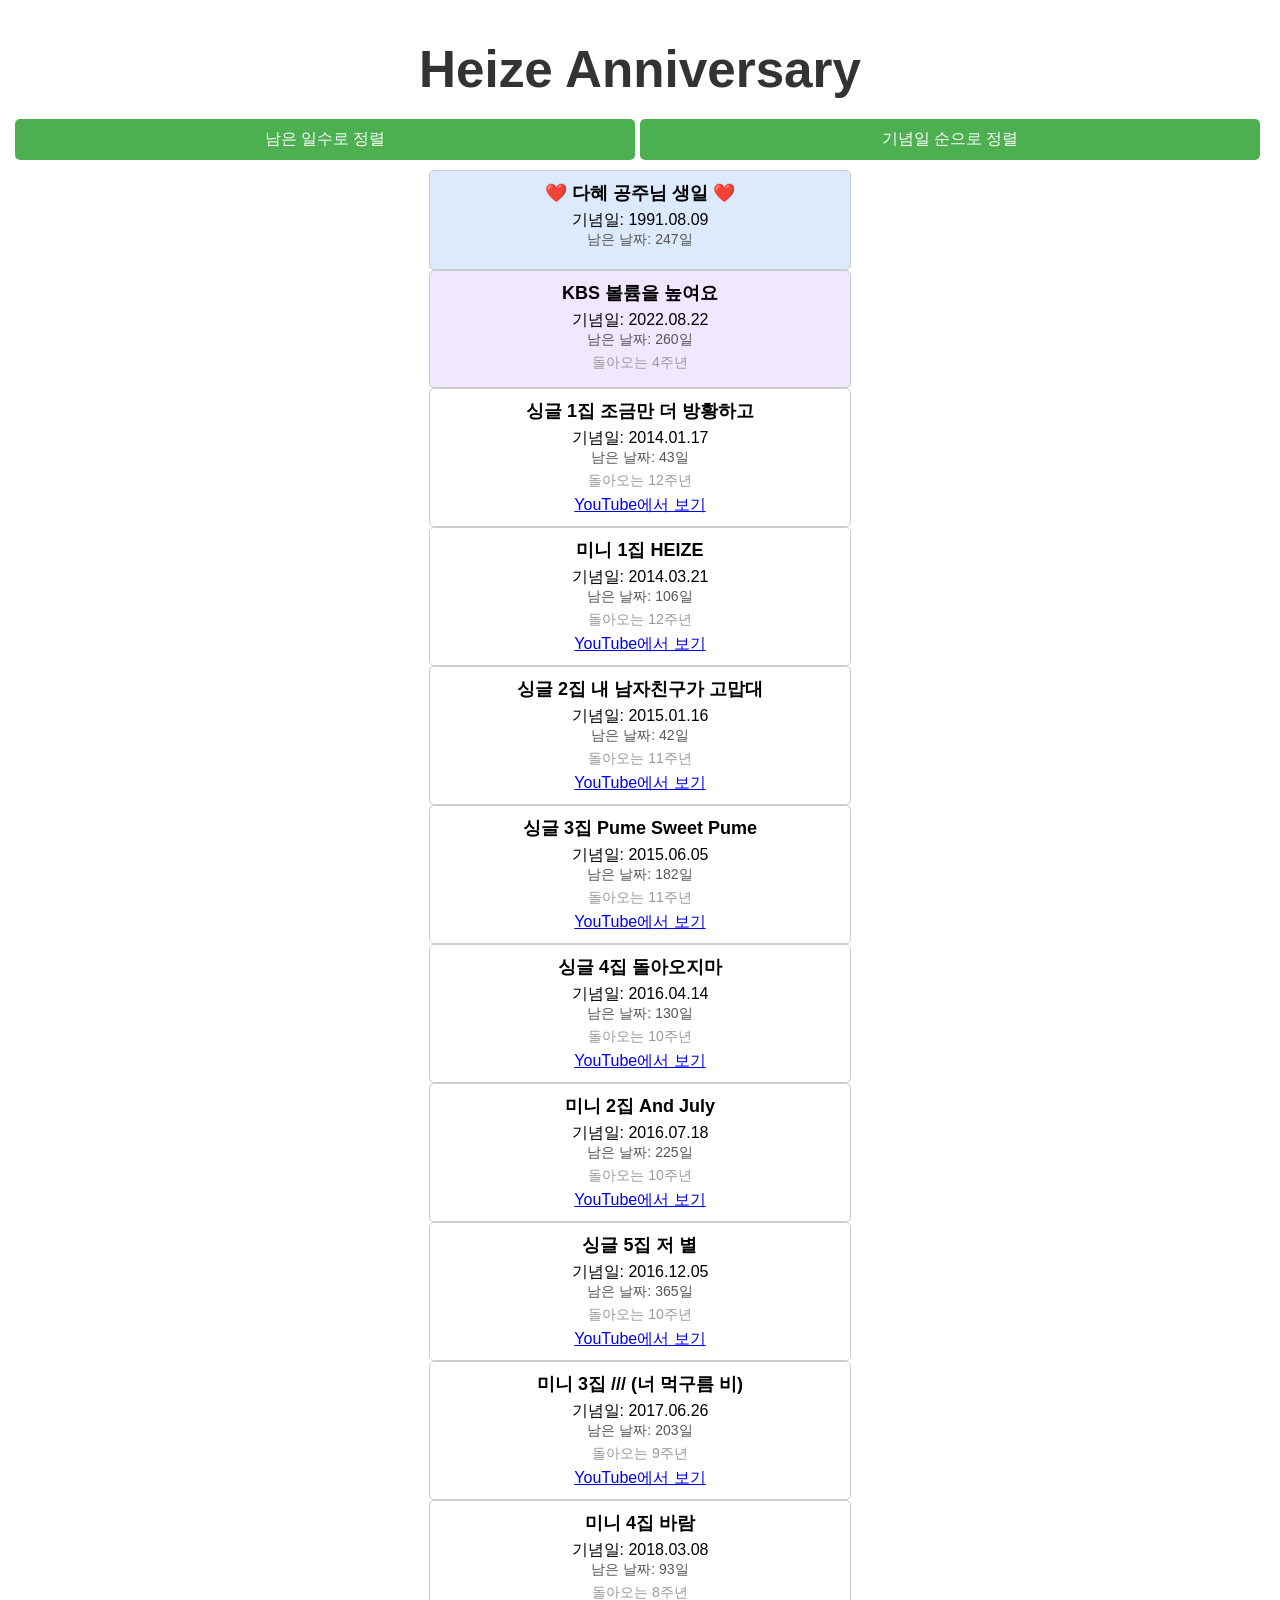
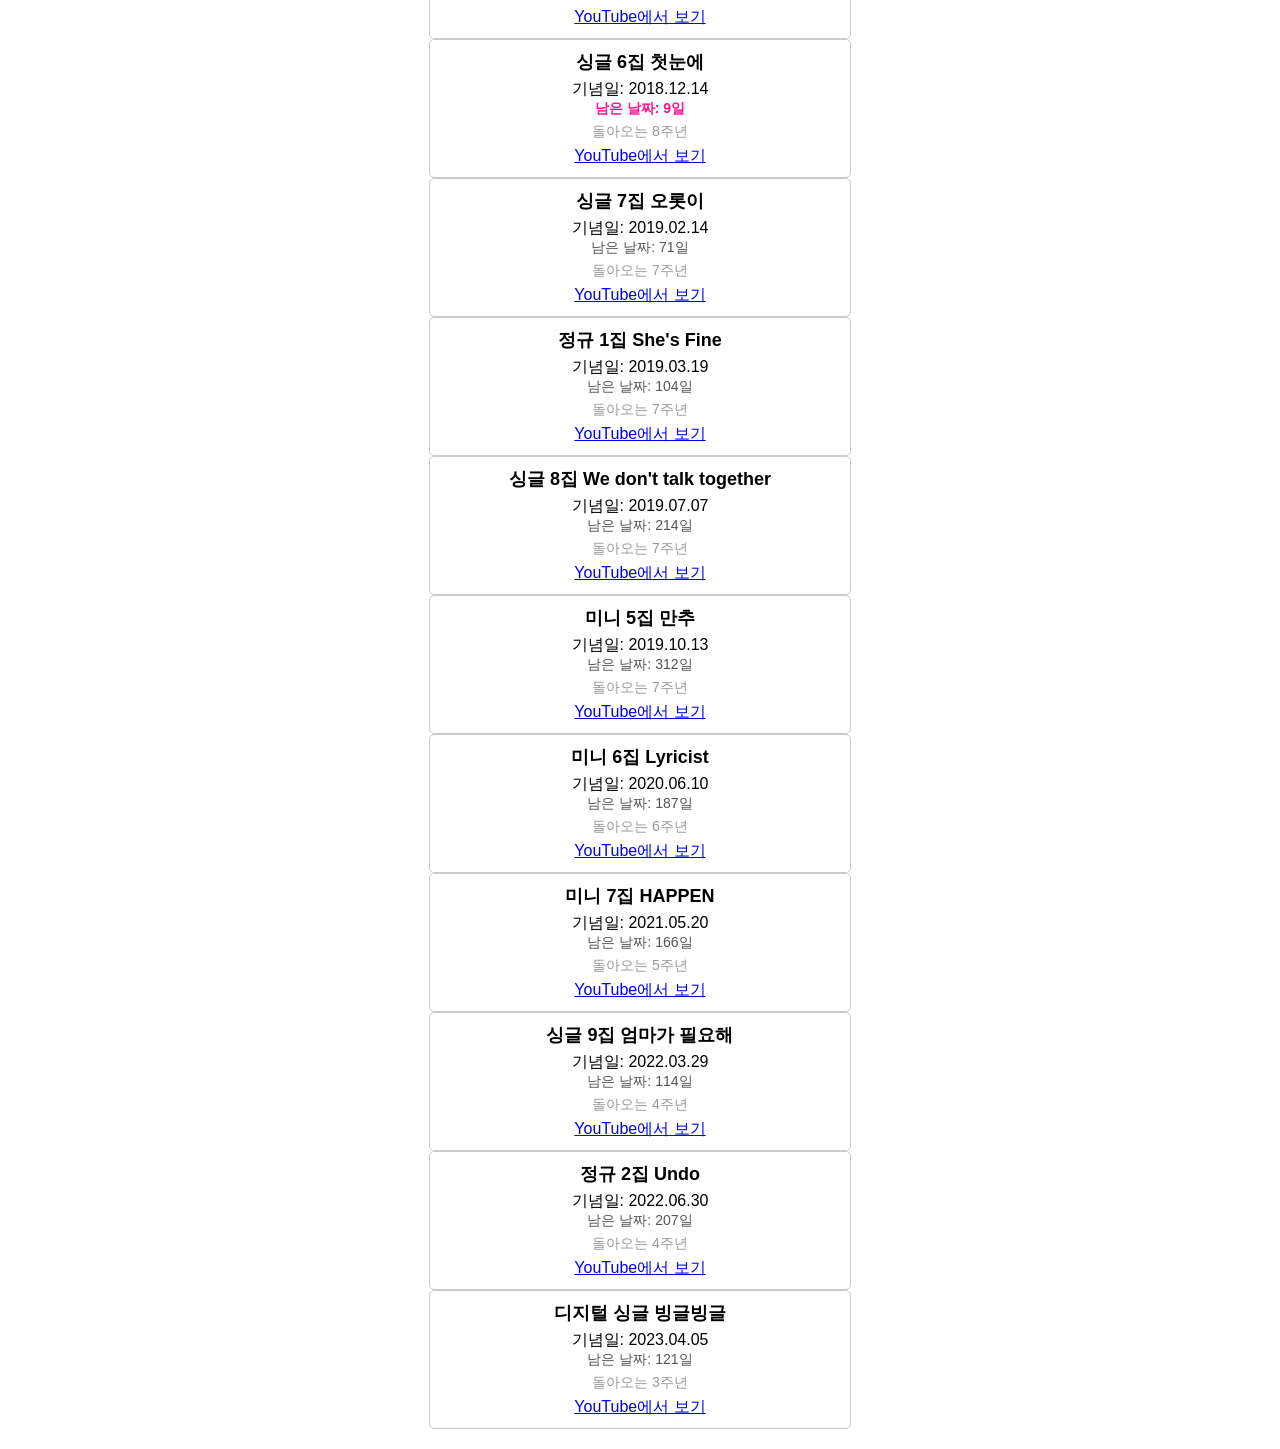
<file: index.html>
<!DOCTYPE html>
<html>
<head>
    <title>Heize 앨범 기념일</title>
    <meta charset="UTF-8">
    <link rel="stylesheet" href="styles.css">
</head>
<body>
<h1>Heize Anniversary</h1>

<div class="sort-buttons">
    <button onclick="sortAnniversaryByRemainingDays()">남은 일수로 정렬</button>
    <button onclick="sortAnniversaryByDate()">기념일 순으로 정렬</button>
</div>

<div id="anniversaryList"></div>

<script src="Windows.js"></script>
<script src="AnniversaryList.js"></script>
<script src="SortAnniversary.js"></script>
<script src="Calculate.js"></script>
<script>
    initializeWindows(); // Windows 초기화
    initializeAnniversaryList(); // 앨범 목록 초기화
</script>
</body>
</html>
</file>
<file: styles.css>
body {
    font-family: Arial, sans-serif;
    margin: 0;
    padding: 20px;
}

h1 {
    text-align: center;
    font-family: 'Arial', sans-serif;
    font-size: 4vw;
    font-weight: bold;
    color: #333;
    margin: 20px;
    background-image: url(https://d36rz30b5p7lsd.cloudfront.net/708/studio/assets/v1571732449108_1054670342/logo.png);
    background-repeat: no-repeat;
    background-size: contain;
    background-position: center;
}

.anniversaryList-card {
    display: flex;
    flex-direction: column;
    align-items: center;
    justify-content: center;
    border: 1px solid #ccc;
    border-radius: 5px;
    padding: 10px;
    margin-bottom: 10px;
    width: 60%;
    max-width: 400px;
    margin: 0 auto;
}

.anniversaryList-image {
    width: auto;
    height: 100px;
    object-fit: cover;
    border-radius: 5px;
    margin-bottom: 10px;
}

.anniversaryList-content {
    display: flex;
    flex-direction: column;
    align-items: center;
    width: 100%;
    text-align: center;
}

.anniversaryList-title {
    font-size: 18px;
    font-weight: bold;
    margin-bottom: 5px;
}

.remaining-days {
    font-size: 14px;
    color: #555;
    margin-bottom: 5px;
}

.anniversary {
    font-size: 14px;
    color: #999;
    margin-bottom: 5px;
}

.imminent {
    color: #FF1493;
    font-weight: bold;
}

.very-soon {
    color: red;
    font-weight: bold;
}

.soon {
    color: #FF1493;
    font-weight: bold;
}

.sort-buttons {
    display: flex;
    justify-content: center;
    margin-bottom: 10px;
}

.sort-buttons button {
    flex: 0 0 50%;
    max-width: 50%;
    margin-right: 5px;
    background-color: #4CAF50;
    color: white;
    border: none;
    padding: 10px;
    font-size: 16px;
    border-radius: 5px;
    cursor: pointer;
}

.birthday-card {
    background-color: #DCEAFB; /* Soft pastel blue */
}

.volumeUp-card {
    background-color: #F1E8FF; /* Light pastel lavender */
}
</file>
